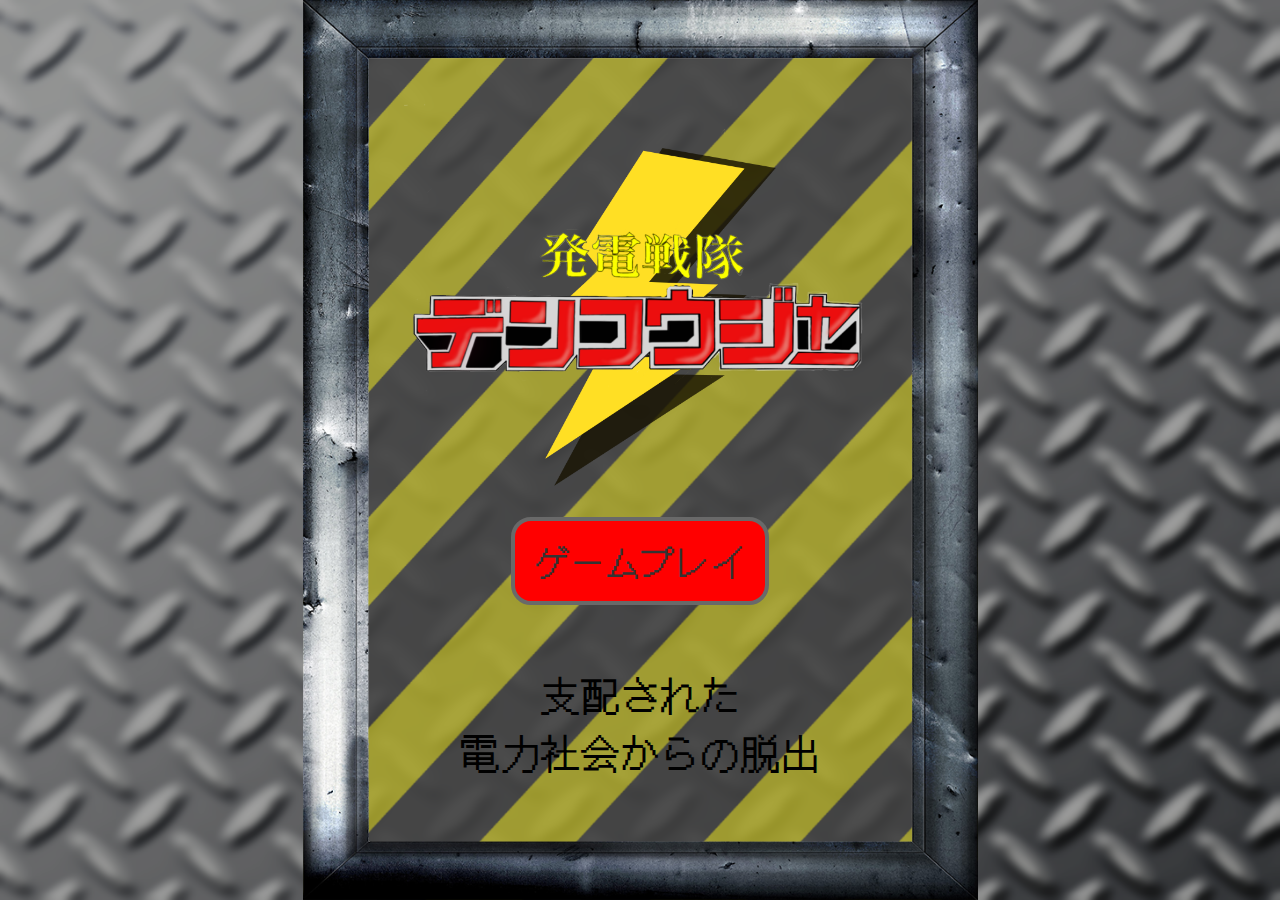
<file: index.html>
<!DOCTYPE html>
<html lang="jp">
<head>
    <meta charset="UTF-8">
    <meta http-equiv="X-UA-Compatible" content="IE=edge">
    <meta name="viewport" content="width=device-width, initial-scale=1.0">
    <link rel="stylesheet" href="./firstPage/addCode/style.css">
    <link rel="preconnect" href="https://fonts.googleapis.com">
    <link rel="preconnect" href="https://fonts.gstatic.com" crossorigin>
    <link href="https://fonts.googleapis.com/css2?family=DotGothic16&display=swap" rel="stylesheet">
    <script src="./jQueryBox/jquery-3.5.1.min.js"></script>
    <script src="./firstPage/addCode/first.js"></script>
    <title>タイトルページ</title>
</head>
<body>

    <div class="main">

        <div class="tittleLogo">

            <img src="./image/tittleLogo.png" alt="">

        </div>


        <div class="gamePlay">

            <a href="./second.html">
                <div class="nextButton">
                    <h3>ゲームプレイ</h3>
                </div>
            </a>


        </div>

        <div class="gameSubTittle">
            <h5>支配された <br> 電力社会からの脱出</h5>
        </div>

    </div>

    <div class="background">

        <img src="./image/background.png" alt="">

    </div>
 

</body>
</html>
</file>
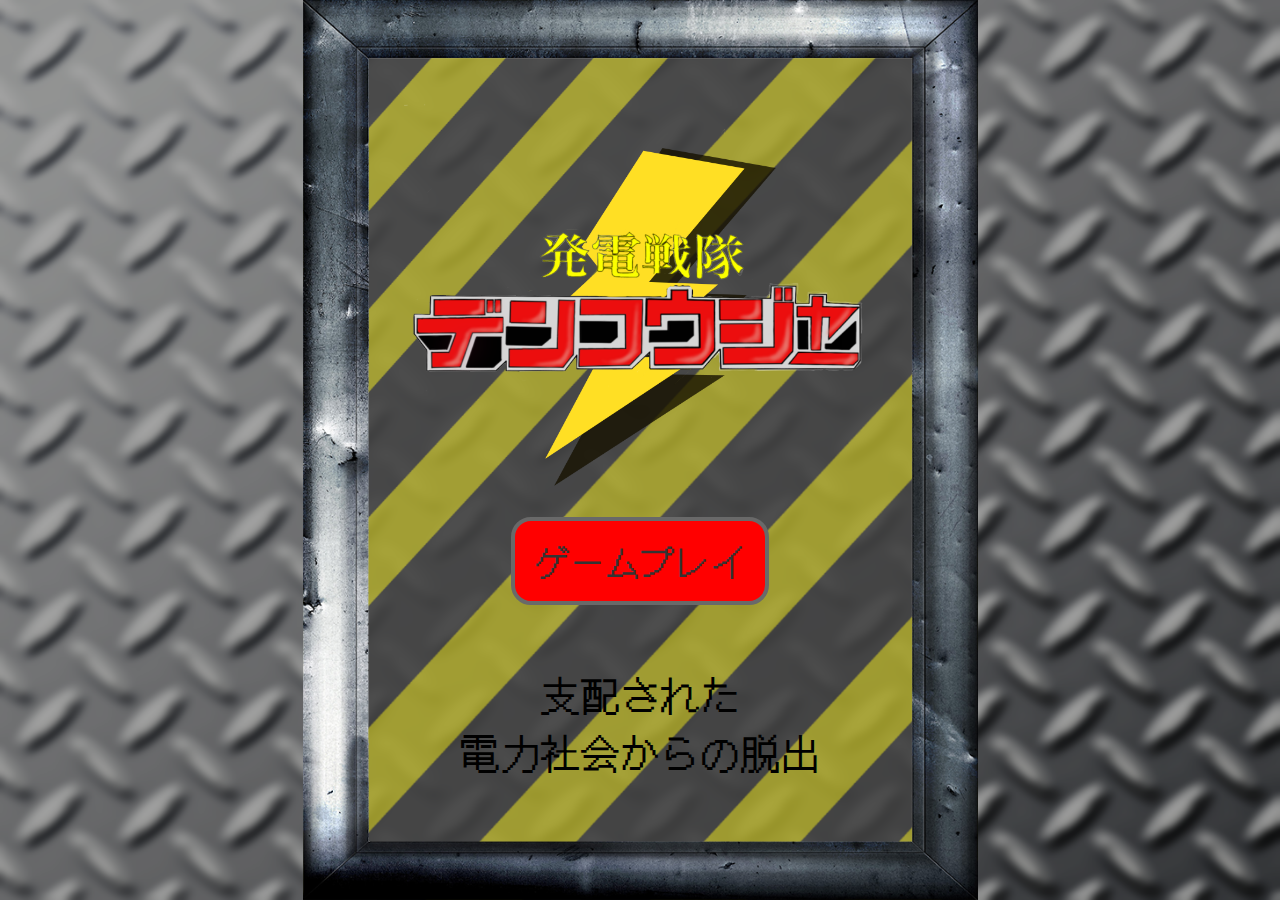
<file: firstPage/index.html>
<!DOCTYPE html>
<html lang="jp">
<head>
    <meta charset="UTF-8">
    <meta http-equiv="X-UA-Compatible" content="IE=edge">
    <meta name="viewport" content="width=device-width, initial-scale=1.0">
    <link rel="stylesheet" href="./addCode/style.css">
    <link rel="preconnect" href="https://fonts.googleapis.com">
    <link rel="preconnect" href="https://fonts.gstatic.com" crossorigin>
    <link href="https://fonts.googleapis.com/css2?family=DotGothic16&display=swap" rel="stylesheet">
    <script src="../jQueryBox/jquery-3.5.1.min.js"></script>
    <script src="./addCode/first.js"></script>
    <title>発電戦隊デンコウジャー</title>
</head>
<body>

    <div class="main">

        <div class="tittleLogo">

            <img src="./firstPageImage/tittleLogo.png">

        </div>


        <div class="gamePlay">

            <a href="../secondPage/seconde.html">
                <div class="nextButton">
                    <h3>ゲームプレイ</h3>
                </div>
            </a>


        </div>

        <div class="gameSubTittle">
            <h5>支配された <br> 電力社会からの脱出</h5>
        </div>

    </div>

    <div class="background">

        <img src="./firstPageImage/background.png" alt="">

    </div>
 

</body>
</html>
</file>
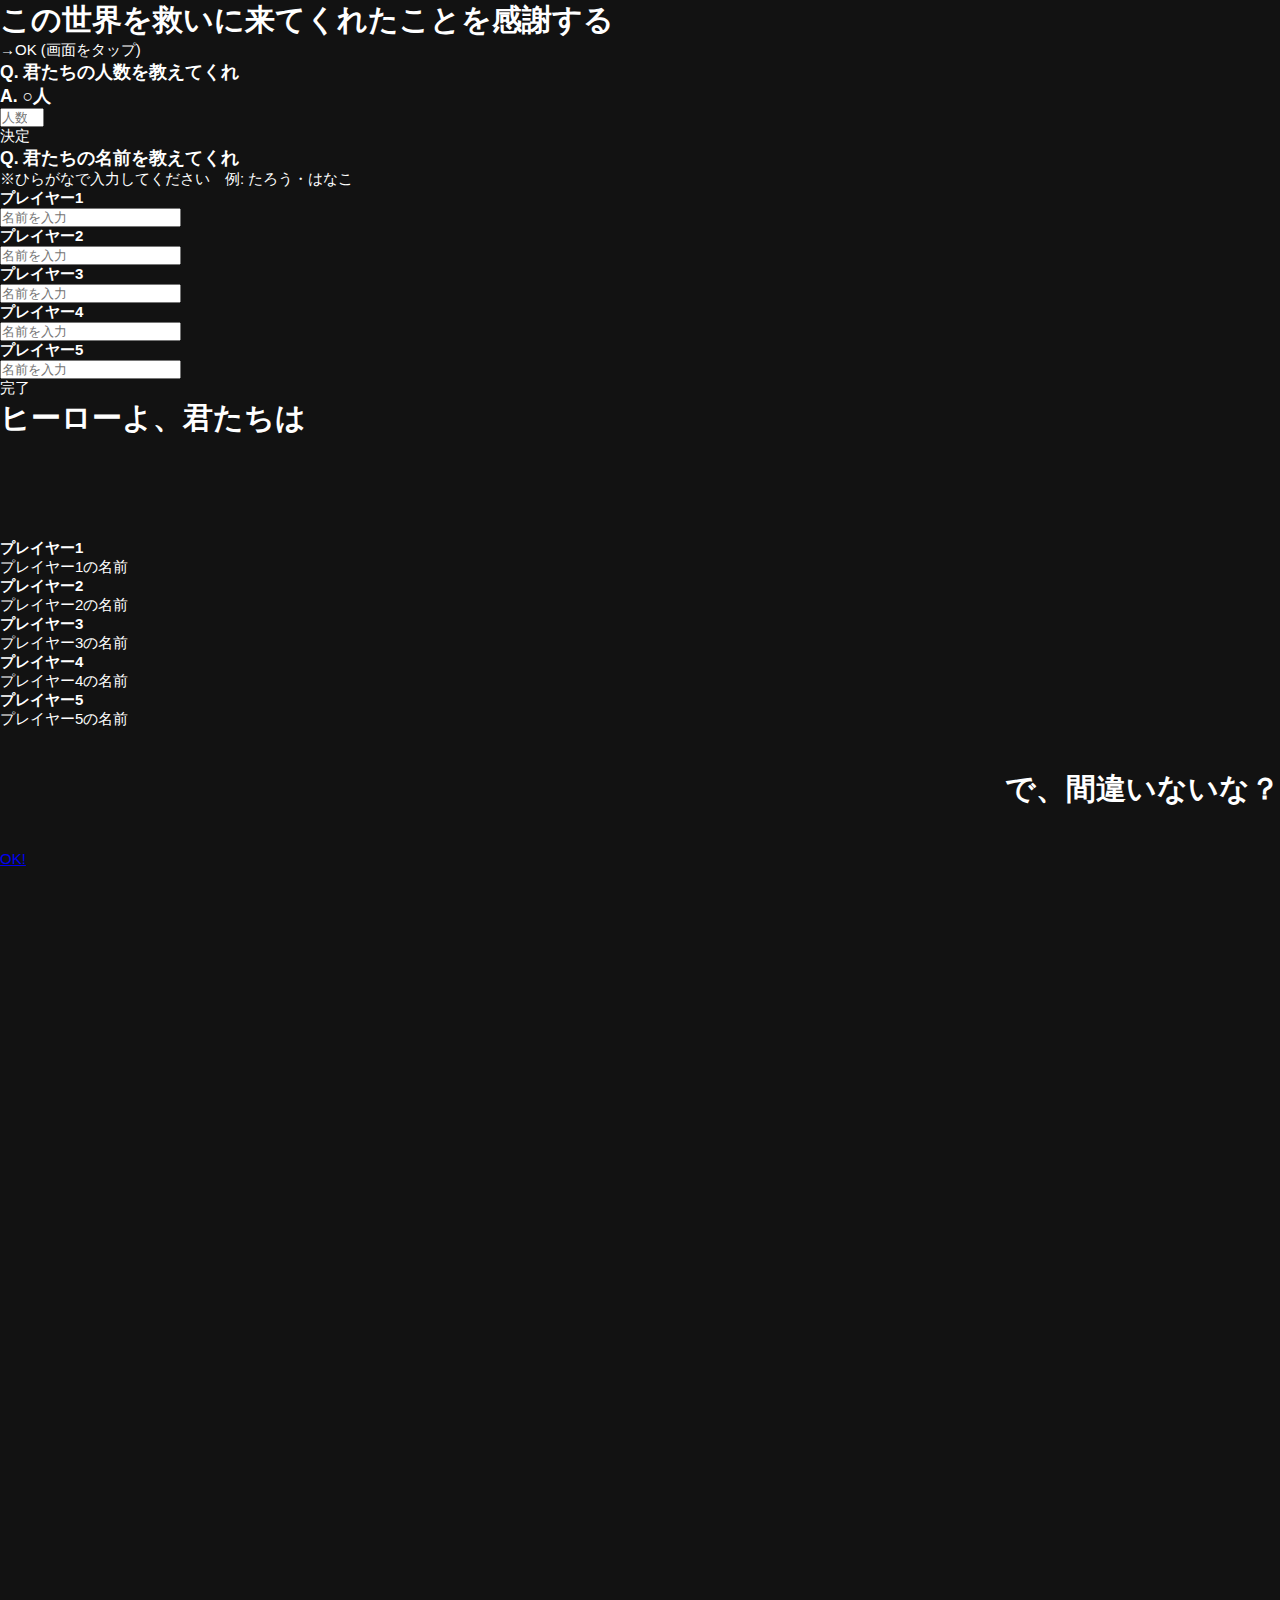
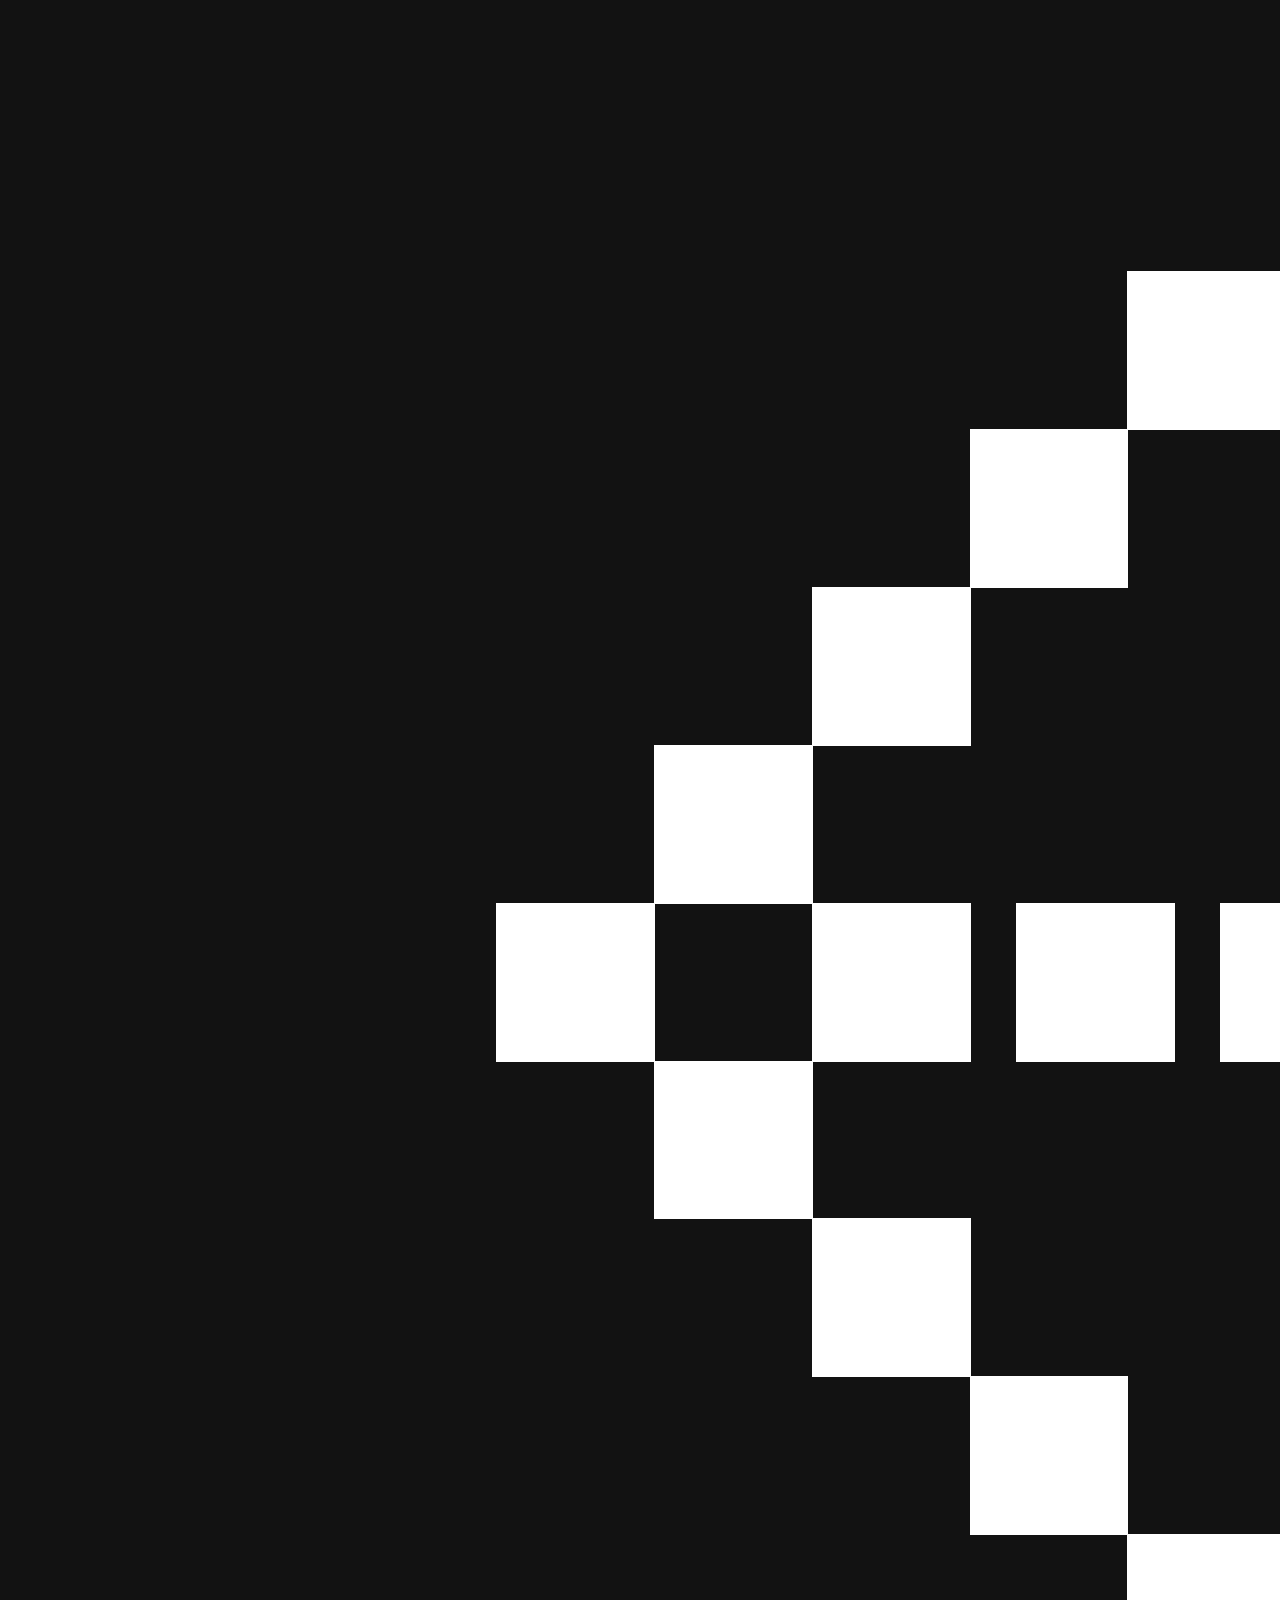
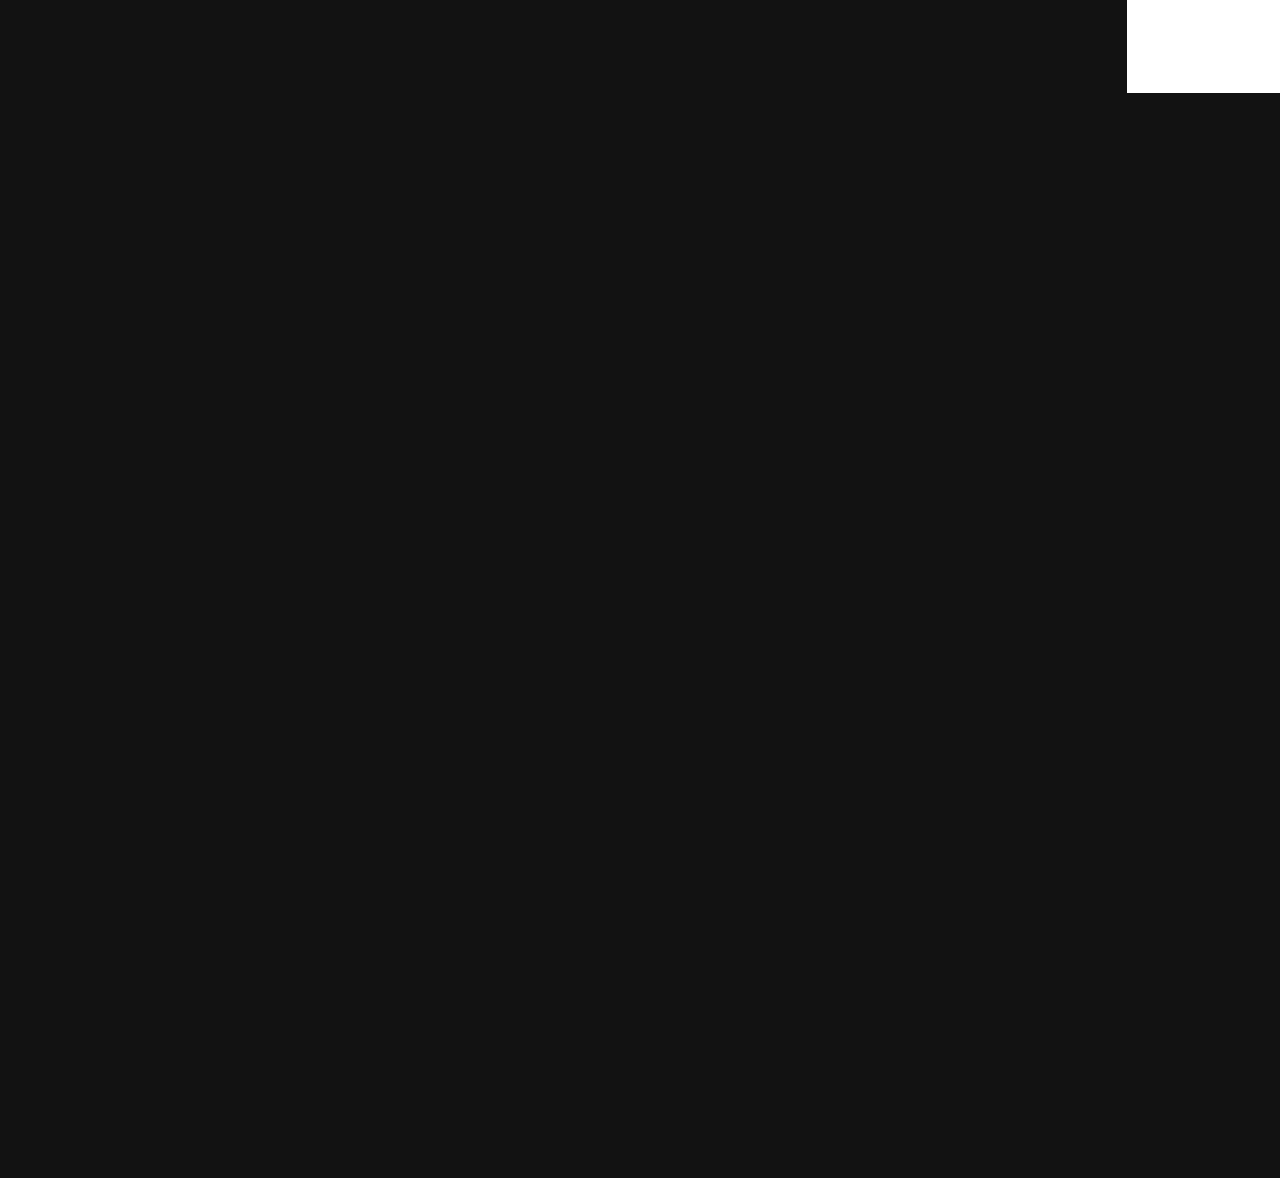
<file: second.html>
<!DOCTYPE html>
<html lang="jp">
<head>
    <meta charset="UTF-8">
    <meta http-equiv="X-UA-Compatible" content="IE=edge">
    <meta name="viewport" content="width=device-width, initial-scale=1.0">
    <link rel="stylesheet" href="./secondPage/addCode/style.css">
    <link rel="preconnect" href="https://fonts.googleapis.com">
    <link rel="preconnect" href="https://fonts.gstatic.com" crossorigin>
    <link href="https://fonts.googleapis.com/css2?family=DotGothic16&display=swap" rel="stylesheet">
    <script src="./jQueryBox/jquery-3.5.1.min.js"></script>
    <script src="./secondPage/addCode/second.js"></script>
    <title>ユーザー設定</title>
</head>
<body>

    <div class="main">

        <div class="talkSpace">
            <div class="talkBox">
                <h1 class="talkTarget">この世界を救いに来てくれたことを感謝する</h1>
                <p>→OK (画面をタップ)</p>
            </div>
        </div>

        <div class="getPlayerSum">
            
            <h3>Q. 君たちの人数を教えてくれ</h3>
    
            <div class="answerBox">
    
                <h3>A. ○人</h3>
    
                <div class="inputSumBox">
    
                    <input type="number" min="1" max="5" placeholder="人数を入力" id="getPlayerSum">
                    <div class="okBox"><p>決定</p></div>
    
                </div>
    
            </div>

        </div>

        <div class="getPlayerName">

            <h3>Q. 君たちの名前を教えてくれ</h3>
            <p>※ひらがなで入力してください　例: たろう・はなこ</p>

            <div class="inputNameBox">

                <div class="inputNameTextBox">

                    
                    <div class="inputNameBox" id="PN1">
                        
                        <h4>プレイヤー1</h4>
                        
                        <input type="text" placeholder="名前を入力" class="playerName" id="player1">

                    </div>

                    <div class="inputNameBox" id="PN2">

                        <h4>プレイヤー2</h4>

                        <input type="text" placeholder="名前を入力" class="playerName" id="player2">

                    </div>

                    <div class="inputNameBox" id="PN3">

                        <h4>プレイヤー3</h4>

                        <input type="text" placeholder="名前を入力" class="playerName" id="player3">

                    </div>

                    <div class="inputNameBox" id="PN4">

                        <h4>プレイヤー4</h4>

                        <input type="text" placeholder="名前を入力" class="playerName" id="player4">

                    </div>

                    <div class="inputNameBox" id="PN5">

                        <h4>プレイヤー5</h4>

                        <input type="text" placeholder="名前を入力" class="playerName" id="player5">

                    </div>

                </div>

            </div>

            <div class="okBox">
                <p>完了</p>
            </div>

        </div>

        <div class="profileCheck">

            <h1 style="margin-bottom: 100px;">ヒーローよ、君たちは</h1>

            <div class="profileCheckBox" id="PNO1">

                <h4>プレイヤー1</h4>

                <div class="playerNameCheck" id="player1">
                    <p>プレイヤー1の名前</p>
                </div>

            </div>

            <div class="profileCheckBox"  id="PNO2">

                <h4>プレイヤー2</h4>

                <div class="playerNameCheck" id="player2">
                    <p>プレイヤー2の名前</p>
                </div>

            </div>

            <div class="profileCheckBox"  id="PNO3">

                <h4>プレイヤー3</h4>

                <div class="playerNameCheck" id="player3">
                    <p>プレイヤー3の名前</p>
                </div>

            </div>

            <div class="profileCheckBox"  id="PNO4">

                <h4>プレイヤー4</h4>

                <div class="playerNameCheck" id="player4">
                    <p>プレイヤー4の名前</p>
                </div>

            </div>

            <div class="profileCheckBox"  id="PNO5">

                <h4>プレイヤー5</h4>

                <div class="playerNameCheck" id="player5">
                    <p>プレイヤー5の名前</p>
                </div>

            </div>

            <h1 style="text-align: right; margin: 40px 0;">で、間違いないな？</h1>


            <div class="okBox">
                <a href="./third.html">
                    <p>OK!</p>
                </a>
            </div>

        </div>


        <div class="backButton">
            <img src="./image/yajirushiShiro.png" alt="前に戻るためのボタン">
        </div>
        
    </div>

    <!-- <div class="background">

        <img src="./image/background.png">

    </div> -->

</body>
</html>
</file>
<file: firstPage/addCode/style.css>
* {
     margin: 0;
     padding: 0;
 }
 
 body {
    font-family: ronde-b, 'DotGothic16',sans-serif;
    font-style: normal;
    font-weight: 400;
    overflow: hidden;
}

a {
    color: #333333;
    text-decoration: none;
}

img {
    width: 100%;
}

.main  {
    background-image: url(../backgroundImage/tittleDesu.png);
    background-size: cover;
    margin: auto;
    padding-top: 8%;
    box-sizing: border-box;
}

.background {
    position: absolute;
    top: 0;
    right: 0;
    z-index: -100;
}



.tittleLogo {
    /* background: red; */
    background-image: url(../backgroundImage/inaduma.png);
    background-repeat: no-repeat;
    background-position: center center;
    background-size: 80%;

    width: 70%;
    margin: 0 auto;
}



.nextButton {
    width: 250px;
    height: 80px;
    border-radius: 20px;
    border: solid 4px dimgray;
    background-color: red;
    margin: 0 auto;
    display: flex;
    align-items: center;
    justify-content: center;
}

.nextButton h3 {
    font-size: 35px;
    font-family: ronde-b, 'DotGothic16',sans-serif;
    font-style: normal;
    font-weight: 400;
}


.gameSubTittle {
    display: flex;
    justify-content: center;
    align-items: center;
    margin-top: 60px;
}

.gameSubTittle h5 {
    display: flex;
    justify-content: center;
    align-items: center;
    font-size: 40px;
    font-weight: 1;
    text-align: center;
}
</file>
<file: secondPage/addCode/style.css>
* {
    margin: 0;
    padding: 0;
}

body {
    background: #121212;
    font-family: ronde-b, sans-serif;
    font-weight: 400;
    font-style: normal;
    color: white;
    font-size: 15px;
}


.opening {
    padding: 0 5%;
    box-sizing: border-box;
    text-align: center;
    display: flex;
    justify-content: center;
    align-items: center;
    z-index: -10;
}

.goToThirdPage {
    padding: 0 5%;
    box-sizing: border-box;
    text-align: center;
    display: flex;
    justify-content: center;
    align-items: center;
}



.tapToNext {
    position: absolute;
    bottom: 5%;
    right: 3%;
}


.roadNow {
    font-size: 20px;
    display: flex;
    align-items: center;
    justify-content: center;
    position: absolute;
    width: 100%;
    background-color: #121212;
    z-index: 10;
}
</file>
